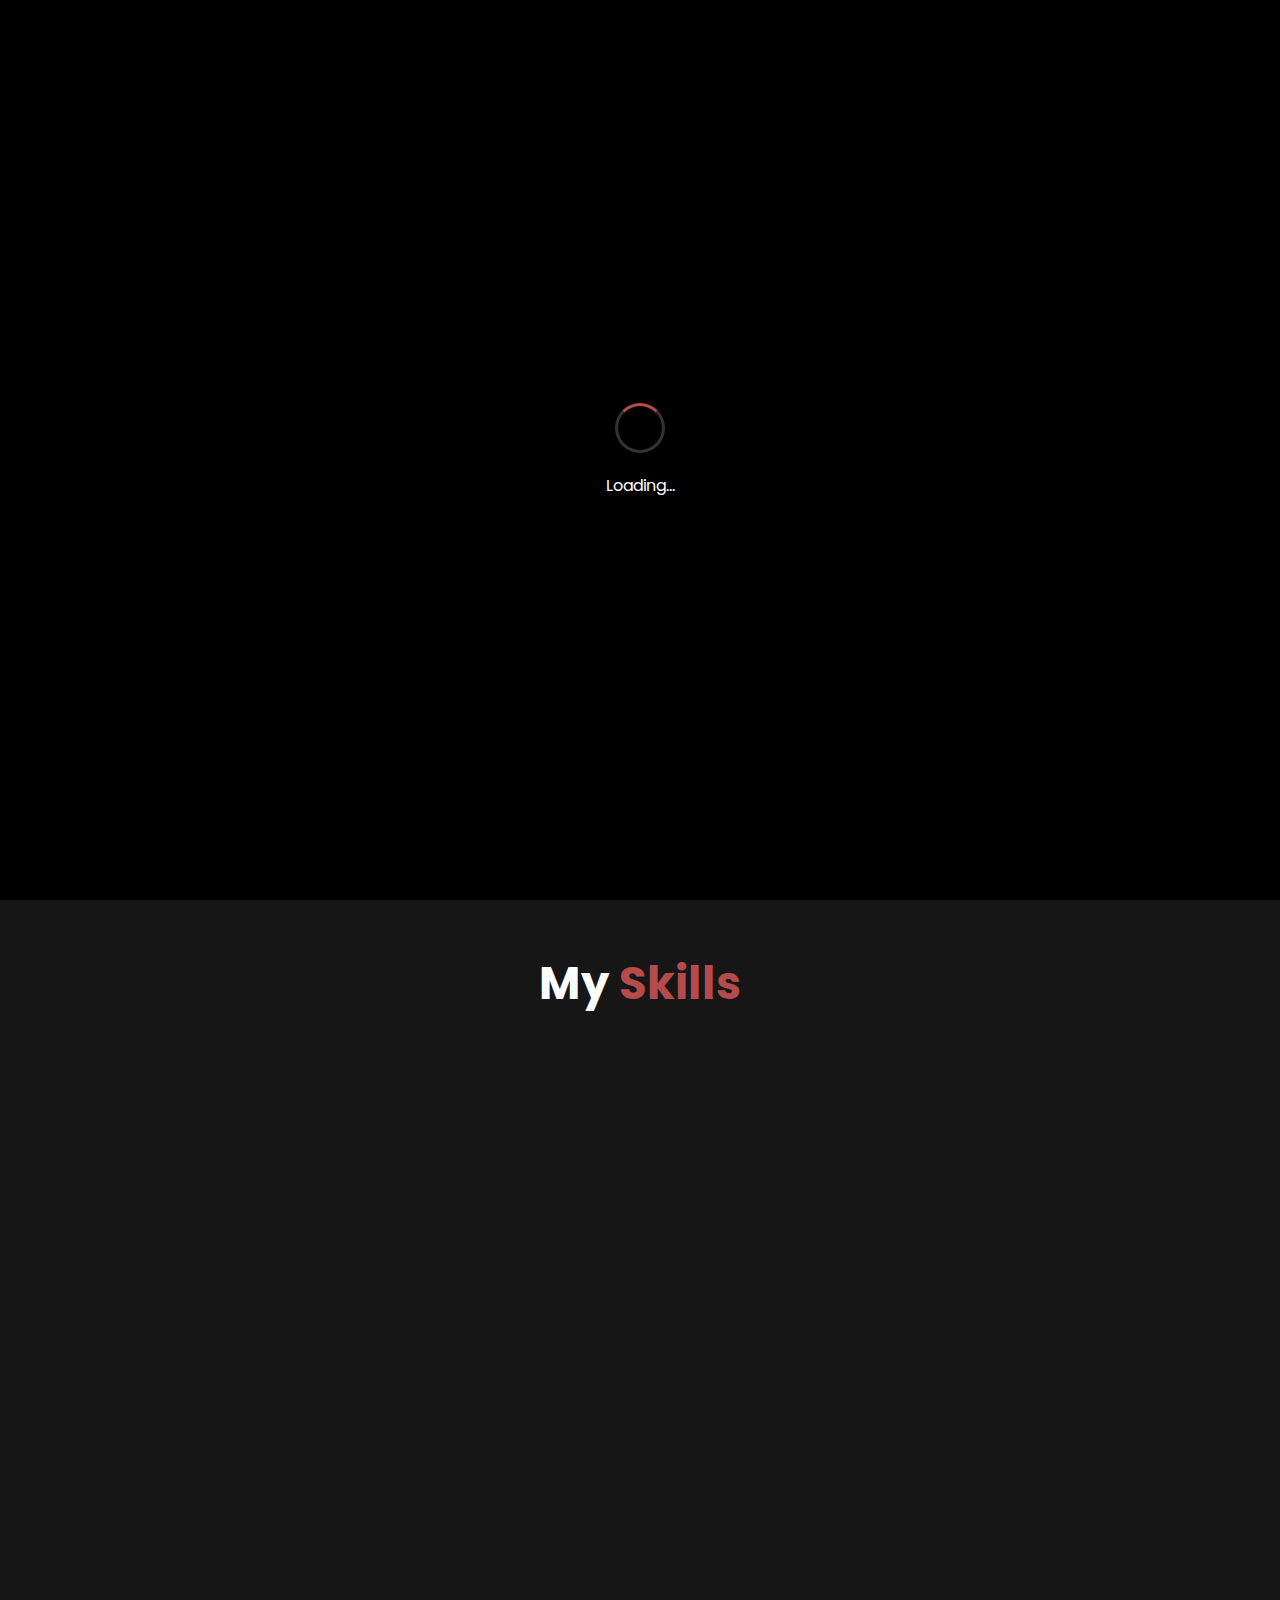
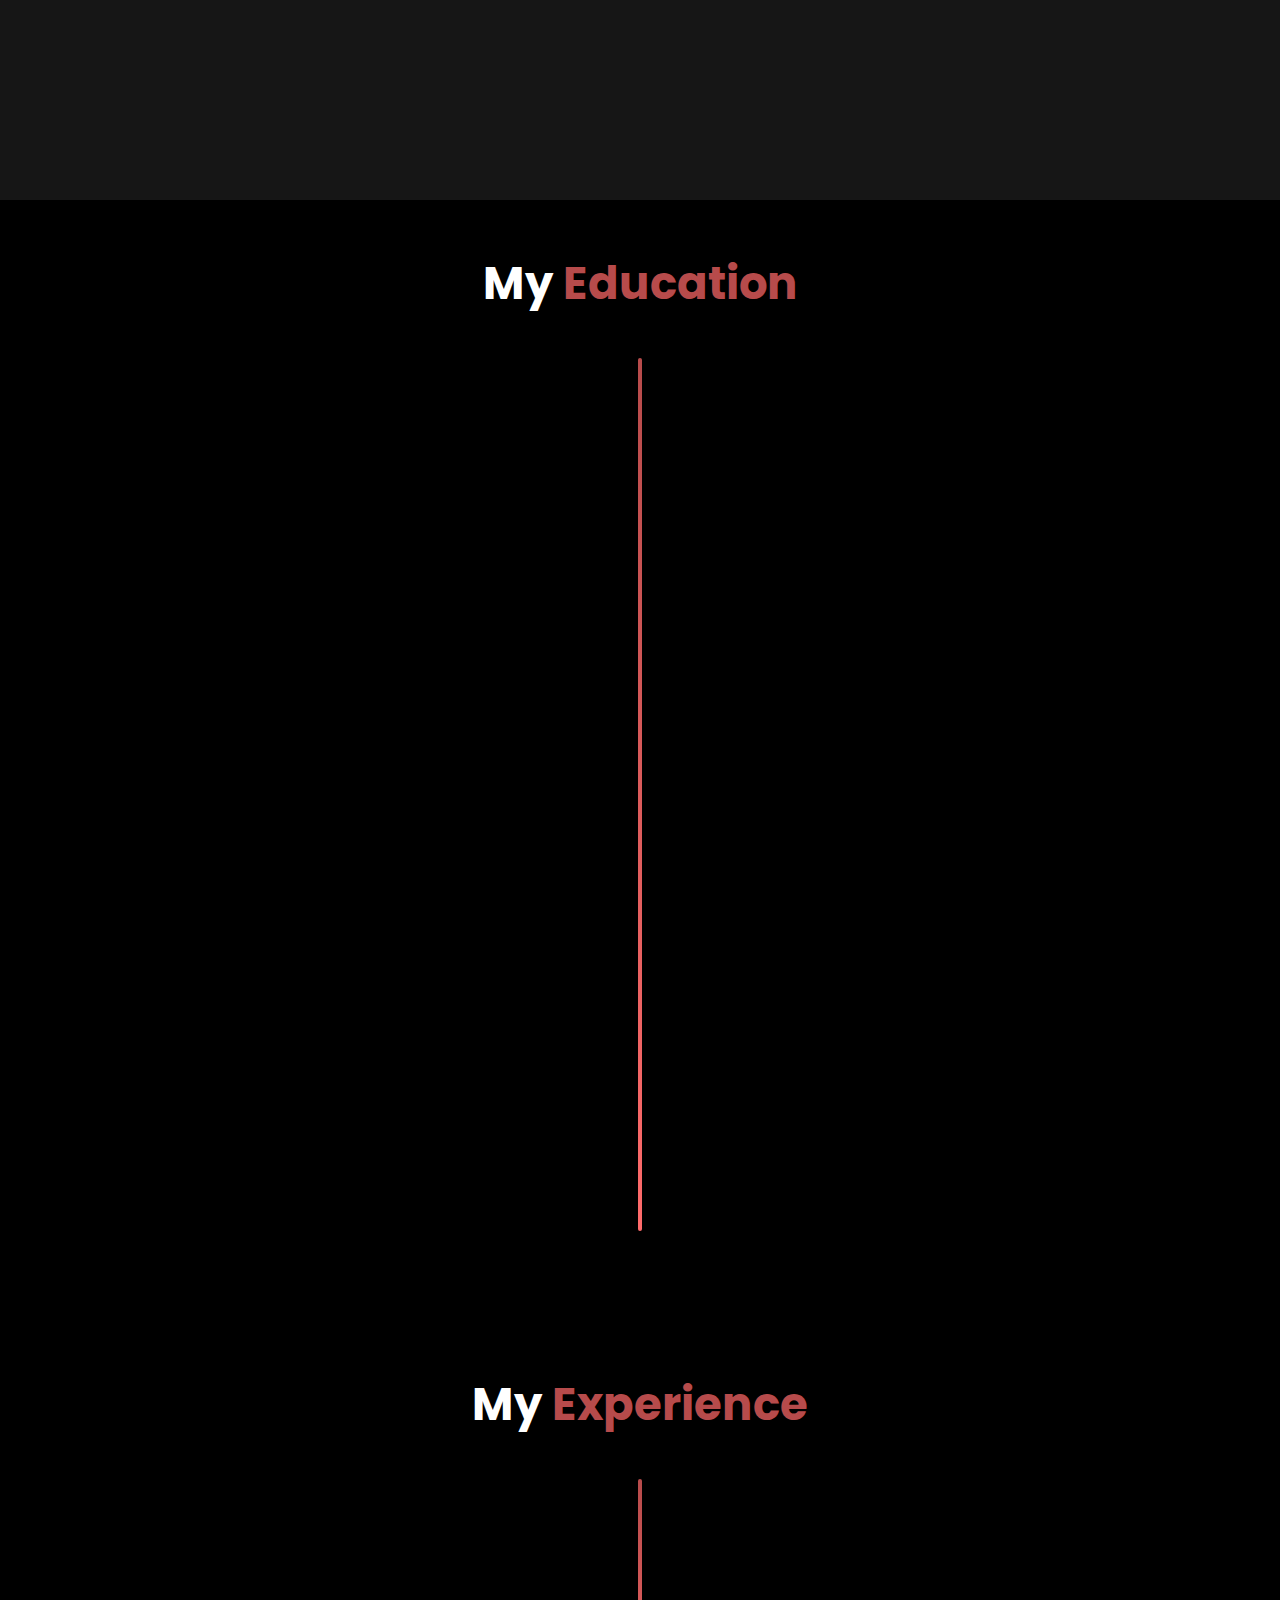
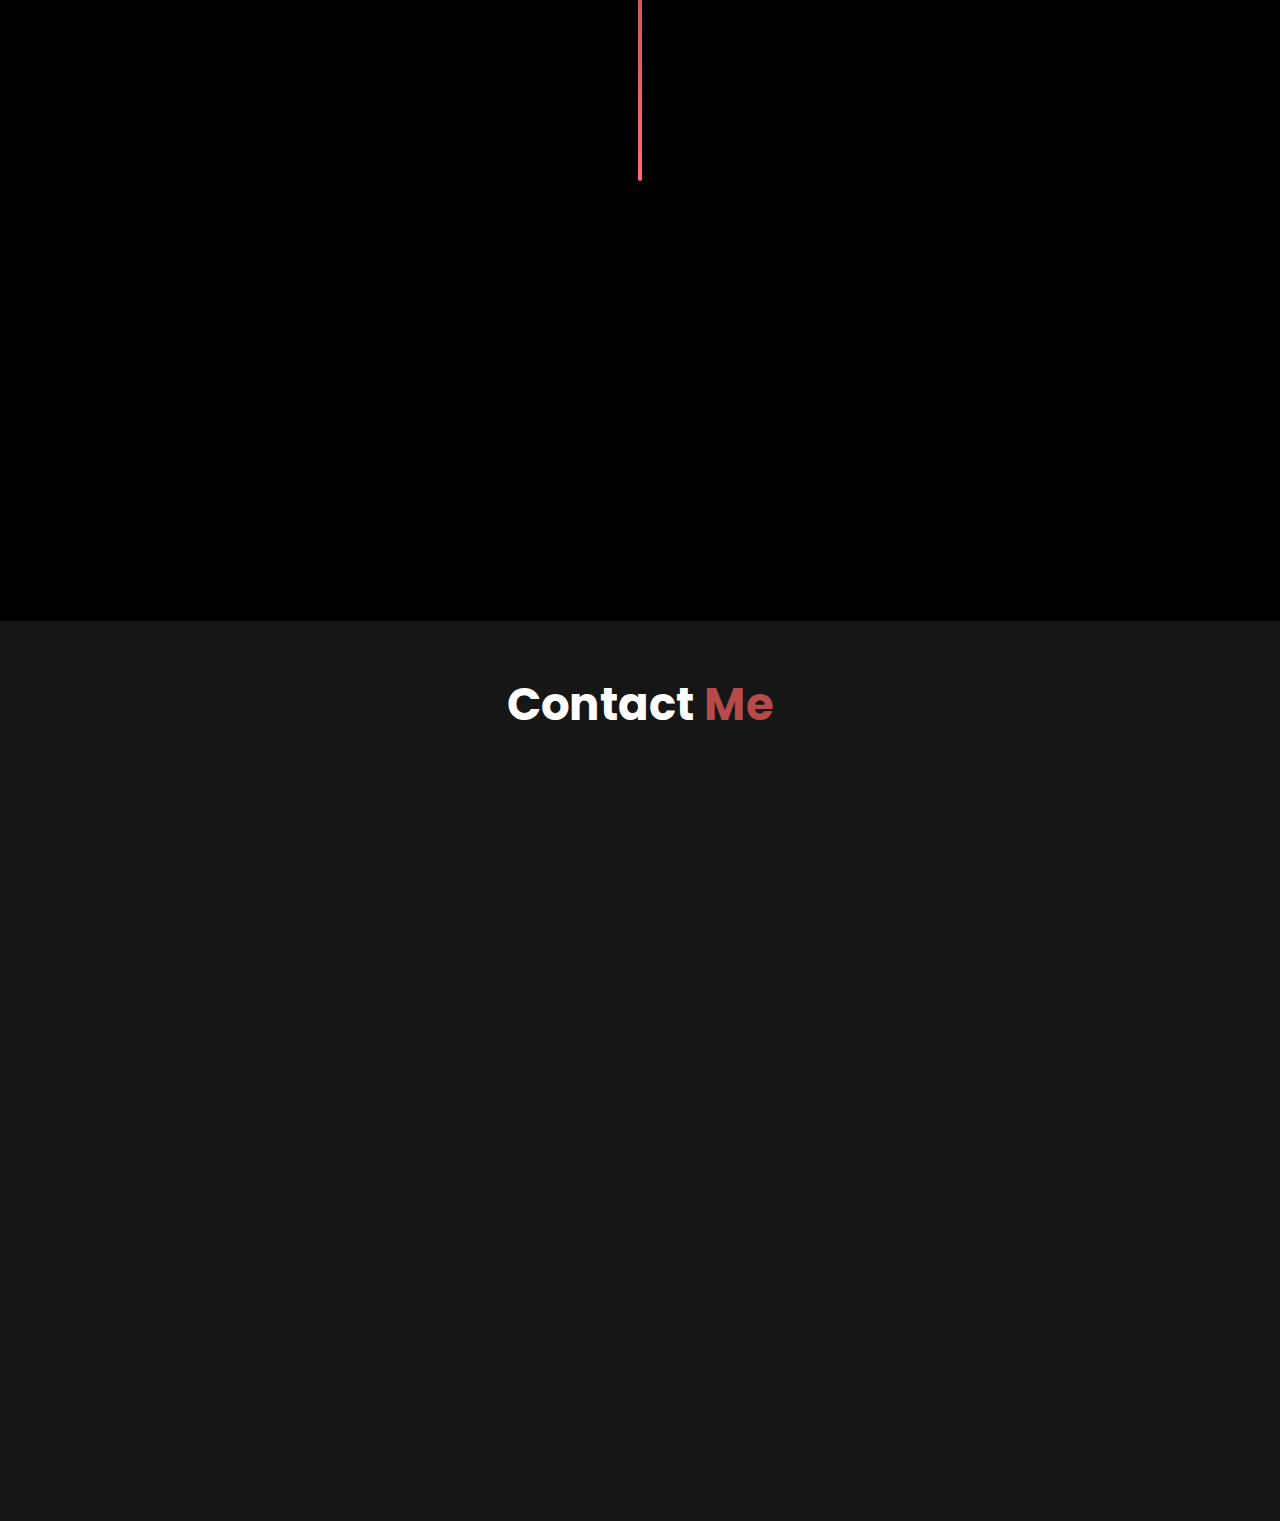
<file: index.html>
<!DOCTYPE html>
<html lang="en">
<head>
    <meta charset="UTF-8">
    <meta name="viewport" content="width=device-width, initial-scale=1.0">
    <link rel="stylesheet" href="https://cdnjs.cloudflare.com/ajax/libs/font-awesome/6.5.2/css/all.min.css">
     <link rel="icon" href="favicon.ico" type="image/x-icon">
    <link rel="stylesheet" href="styles.css">
    <title>4sh3n__ | Ashen Buddhika</title>
    <style>
         nav a{
            font-size: 1.8rem;
            color: white;
            margin-left: 4rem;
            font-weight: 500;
            transition: 0.3s ease;
            border-bottom: 3px solid transparent;
        }

        nav a:hover,
        nav a.active{
            color: #b74b4b;
            border-bottom: 3px solid #b74b4b;
        }

        @media(max-width:995px){
            nav{
                position: absolute;
                display: none;
                top: 0;
                right: 0;
                width: 40%;
                border-left: 3px solid #b74b4b;
                border-bottom: 3px solid #b74b4b;
                border-bottom-left-radius: 2rem;
                padding: 1rem solid;
                background-color: #161616;
                border-top: 0.1rem solid rgba(0,0,0,0.1);
            }

            nav.active{
                display: block;
            }

            nav a{
                display: block;
                font-size: 2rem;
                margin: 3rem 0;
            }

            nav a:hover,
            nav a.active{
                padding: 1rem;
                border-radius: 0.5rem;
                border-bottom: 0.5rem solid #b74b4b;
            }
        }
    </style>
</head>
<body>
    <header>
        
        <a href="#home" class="logo">4sh3n_</a>
        <nav>
            <a href="#home" class="active">Home</a>
            <a href="#skills">Skills</a>
            <a href="#education">Education</a>
            <a href="#experience">Experience</a>
            <a href="#contact">Contact</a>
        </nav>
    </header>

    <!-- Home Section -->
    <section class="home" id="home">
        <div class="home-img">
            <img src="main.jpg" alt="Profile Image">
        </div>
        <div class="home-content">
            <h1>Hi, It's <span>Ashen</span></h1>
            <h3 class="typing-text">I'm a <span id="typewriter"></span><span class="typewriter-cursor">|</span></h3>
            <p>I am passionate and driven undergraduate student specializing in Computer Security. Active CTF participant with proven problem-solving and teamwork skills. Eager to apply academic knowledge and hands-on experience in cybersecurity, software development, and web technologies to real-world challenges</p>
            <div class="social-icons">
                <a href="https://www.linkedin.com/in/buddhika-ashen/"><i class="fa-brands fa-linkedin"></i></a>
                <a href="https://github.com/BuddhikaAshen"><i class="fa-brands fa-github"></i></a>
                <a href="https://www.facebook.com/share/15VnmDmDcd/"><i class="fa-brands fa-facebook"></i></a>
                <a href="https://www.instagram.com/4sh3n__?utm_source=qr&igsh=MXNiM3FqOGMzYWx3MA=="><i class="fa-brands fa-instagram"></i></a>
            </div>
            <a href="Buddhika Ashen cv.pdf" class="btn">Download CV</a>
        </div>
    </section>

    <!-- Skills Section -->
    <section class="skills" id="skills">
        <div class="skills-container">
            <h2 class="heading">My <span>Skills</span></h2>
            <div class="skills-content">
                <div class="skill-item">
                    <div class="skill-info">
                        <h3>HTML/CSS</h3>
                        <span class="percentage">90%</span>
                    </div>
                    <div class="skill-bar">
                        <div class="skill-progress" data-width="90%"></div>
                    </div>
                </div>

                <div class="skill-item">
                    <div class="skill-info">
                        <h3>PHP</h3>
                        <span class="percentage">85%</span>
                    </div>
                    <div class="skill-bar">
                        <div class="skill-progress" data-width="85%"></div>
                    </div>
                </div>

                <div class="skill-item">
                    <div class="skill-info">
                        <h3>JavaScript</h3>
                        <span class="percentage">80%</span>
                    </div>
                    <div class="skill-bar">
                        <div class="skill-progress" data-width="80%"></div>
                    </div>
                </div>

                <div class="skill-item">
                    <div class="skill-info">
                        <h3>C#</h3>
                        <span class="percentage">75%</span>
                    </div>
                    <div class="skill-bar">
                        <div class="skill-progress" data-width="75%"></div>
                    </div>
                </div>

                <div class="skill-item">
                    <div class="skill-info">
                        <h3>Python</h3>
                        <span class="percentage">70%</span>
                    </div>
                    <div class="skill-bar">
                        <div class="skill-progress" data-width="70%"></div>
                    </div>
                </div>

                <div class="skill-item">
                    <div class="skill-info">
                        <h3>Database</h3>
                        <span class="percentage">65%</span>
                    </div>
                    <div class="skill-bar">
                        <div class="skill-progress" data-width="65%"></div>
                    </div>
                </div>
            </div>
        </div>
    </section>

    <!-- Education Section -->
    <section class="education" id="education">
        <div class="education-container">
            <h2 class="heading">My <span>Education</span></h2>
            <div class="timeline">
                <div class="timeline-item">
                    <div class="timeline-dot"></div>
                    <div class="timeline-content">
                        <div class="timeline-date">2023 - 2026</div>
                        <h3>Bachelor of Computer Security</h3>
                        <h4>NSBM Green University</h4>
                        <p>Studied a wide range of technologies, including C, Web Development, Linux, Java, and C#. Completed various projects while actively participating in extracurricular activities such
                             as chess and cricket. Led team-based projects, participated in Capture the Flag (CTF) challenges, and secured positions in the top three in several challenges and ranked in the top 10 
                             in most, showcasing strong leadership and problem-solving skills..</p>
                    </div>
                </div>

                <div class="timeline-item">
                    <div class="timeline-dot"></div>
                    <div class="timeline-content">
                        <div class="timeline-date">2019 - 2022</div>
                        <h3>Advance Level Education</h3>
                        <h4>Central College Kuliyapitiya</h4>
                        <p>Focused on combined Mathematics, Physics, and Chemistry. I developed a strong foundation in analytical thinking and problem-solving, preparing me for higher education in computer science. </p>
                    </div>
                </div>

                <div class="timeline-item">
                    <div class="timeline-dot"></div>
                    <div class="timeline-content">
                        <div class="timeline-date">2017 - 2018</div>
                        <h3>Ordinary Level Education</h3>
                        <h4>Central College Kuliyapitiya</h4>
                        <p>Achieved remarkable success with 9 A's in the Ordinary Level exams, demonstrating excellence in a range of subjects. </p>
                    </div>
                </div>

               
            </div>
        </div>
    </section>

    <!-- Experience Section -->
    <section class="experience" id="experience">
        <div class="experience-container">
            <h2 class="heading">My <span>Experience</span></h2>
            <div class="timeline">
                
                <div class="timeline-item">
                    <div class="timeline-dot"></div>
                    <div class="timeline-content">
                        <div class="timeline-date">Since 2024</div>
                        <h3>Freelance Developer</h3>
                        <h4>Self Employed</h4>
                        <p>Worked on various freelance projects including e-commerce websites, portfolio sites, and web applications for small businesses. Additionally, completed assignments based on C# desktop application development, Java servlet app development, and PHP site development, further expanding my technical skills and versatility.</p>
                    </div>
                </div>
            </div>
        </div>
    </section>

    <!-- Contact Section -->
    <section class="contact" id="contact">
        <div class="contact-container">
            <h2 class="heading">Contact <span>Me</span></h2>
            <div class="contact-content">
                <div class="contact-info">
                    <div class="contact-item">
                        <i class="fas fa-envelope"></i>
                        <div>
                            <h3>Email</h3>
                            <p>ekabashen1@gmail.com</p>
                        </div>
                    </div>
                    <div class="contact-item">
                        <i class="fas fa-phone"></i>
                        <div>
                            <h3>Phone</h3>
                            <p>+94 78 755 6494</p>
                        </div>
                    </div>
                    <div class="contact-item">
                        <i class="fas fa-map-marker-alt"></i>
                        <div>
                            <h3>Location</h3>
                            <p>Kuliyapitiya, Sri Lanka</p>
                        </div>
                    </div>
                </div>
                <div class="contact-form">
                    <form>
                        <input type="text" placeholder="Your Name" required>
                        <input type="email" placeholder="Your Email" required>
                        <textarea placeholder="Your Message" rows="6" required></textarea>
                        <button type="submit" class="btn">Send Message</button>
                    </form>
                </div>
            </div>
        </div>
    </section>
    <script>
        // Disable right-click
        document.addEventListener("contextmenu", function(e) {
            e.preventDefault();
        });

        // Disable Ctrl+U
        document.addEventListener("keydown", function(e) {
            if (e.ctrlKey && e.key === 'u') {
                e.preventDefault();
            }
        });
    </script>

    <script src="script.js"></script>
</body>
</html>
</file>
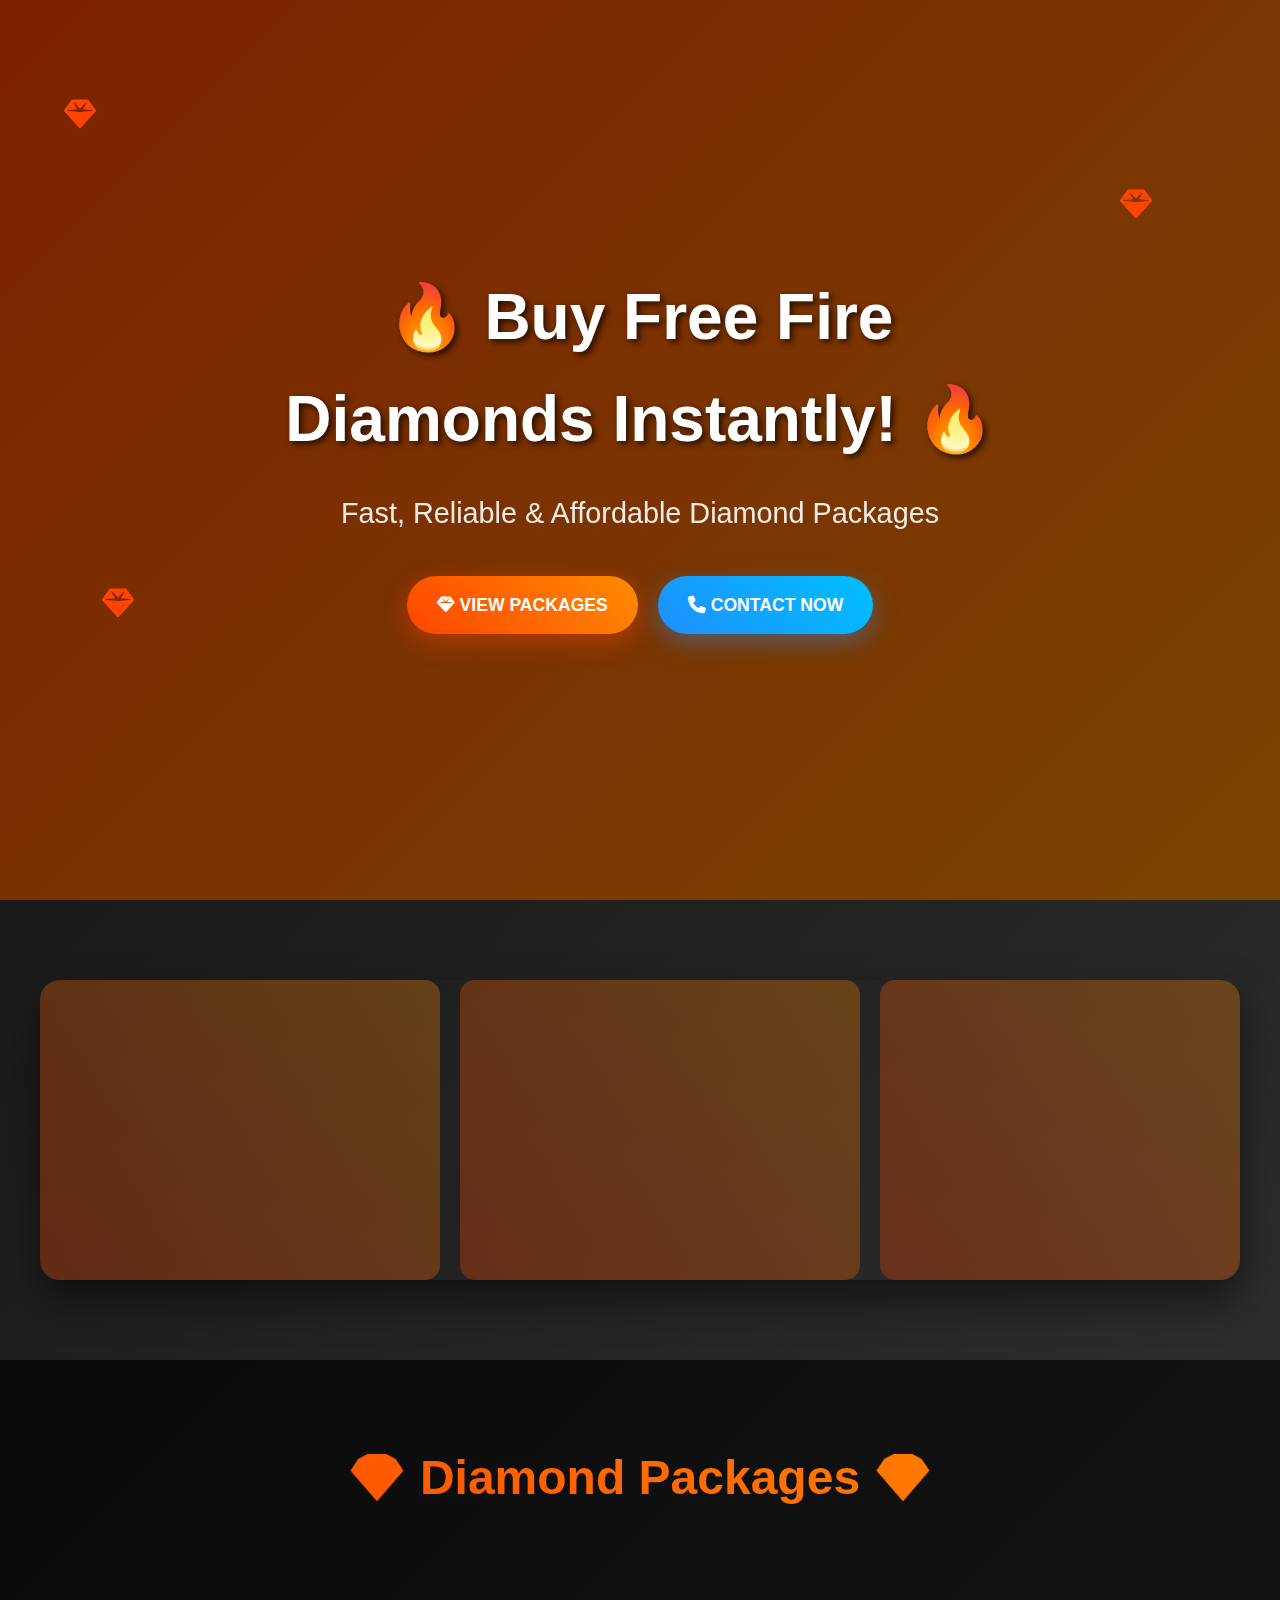
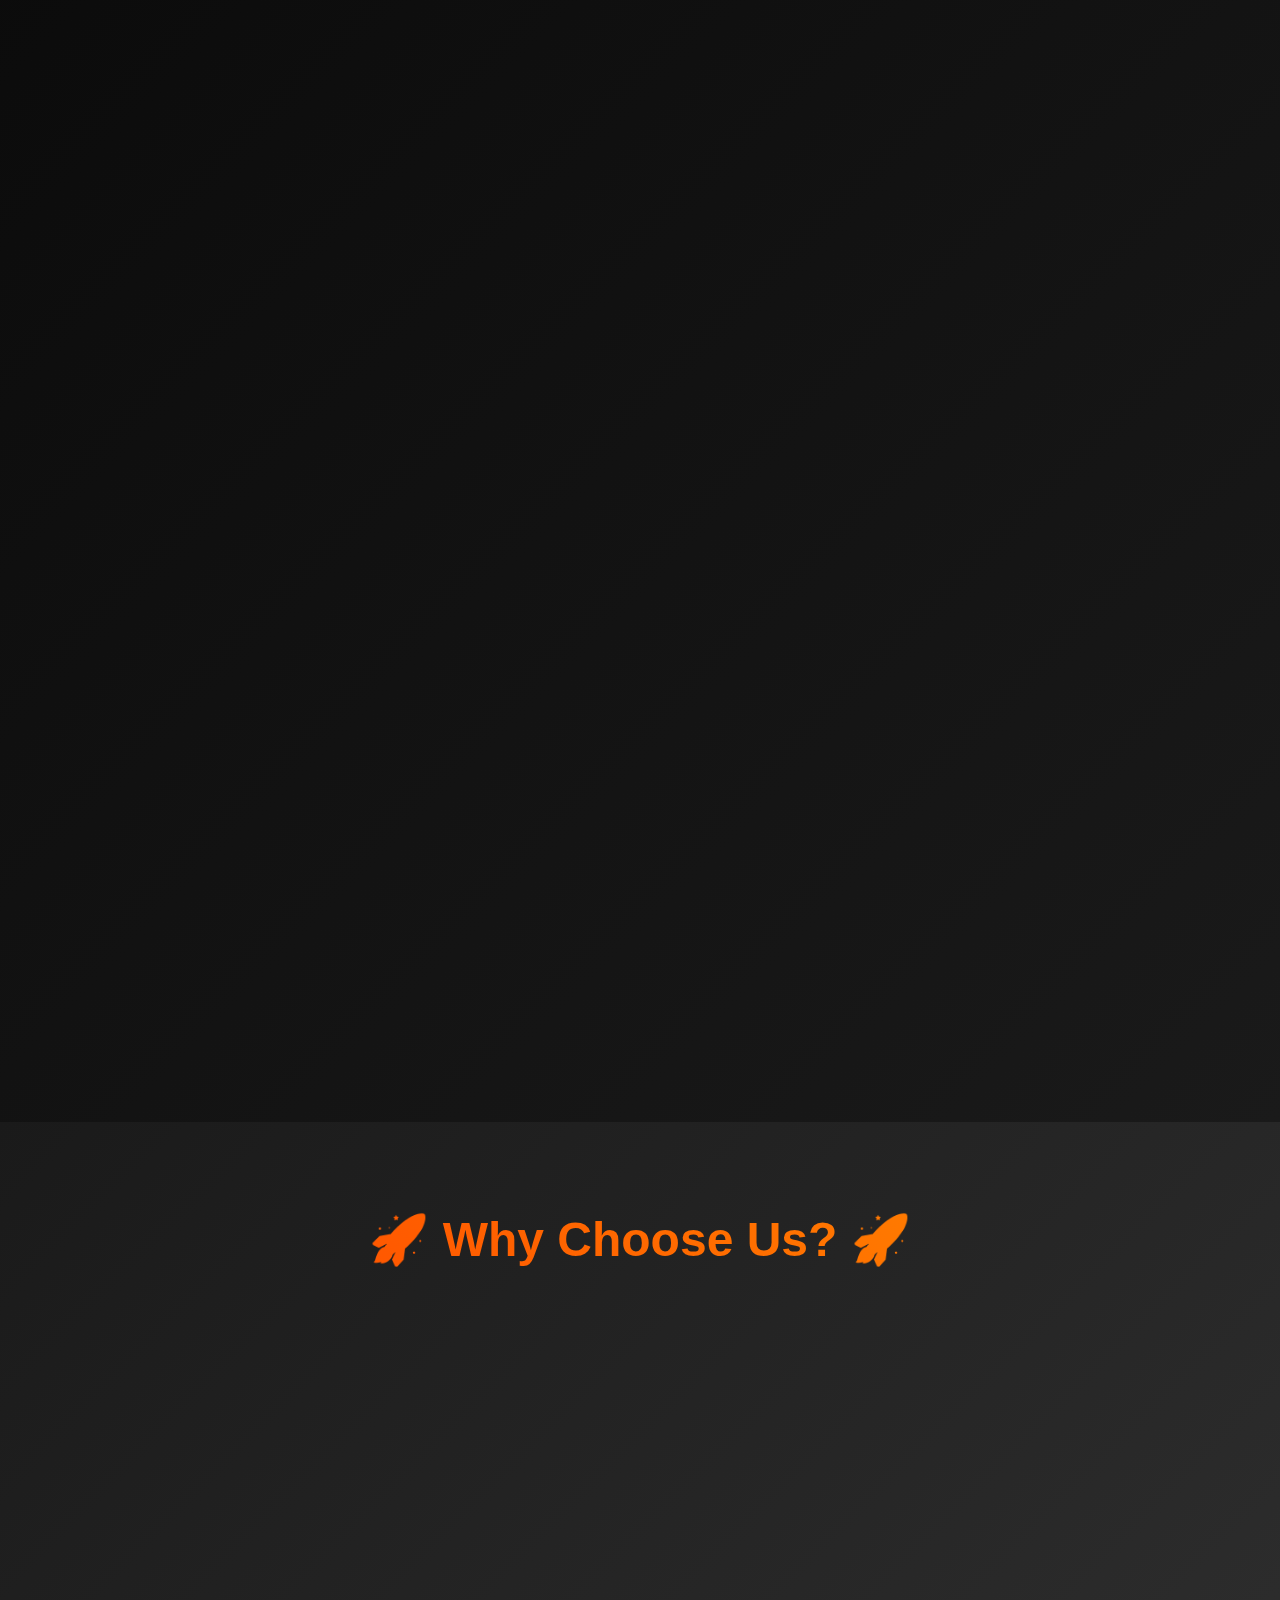
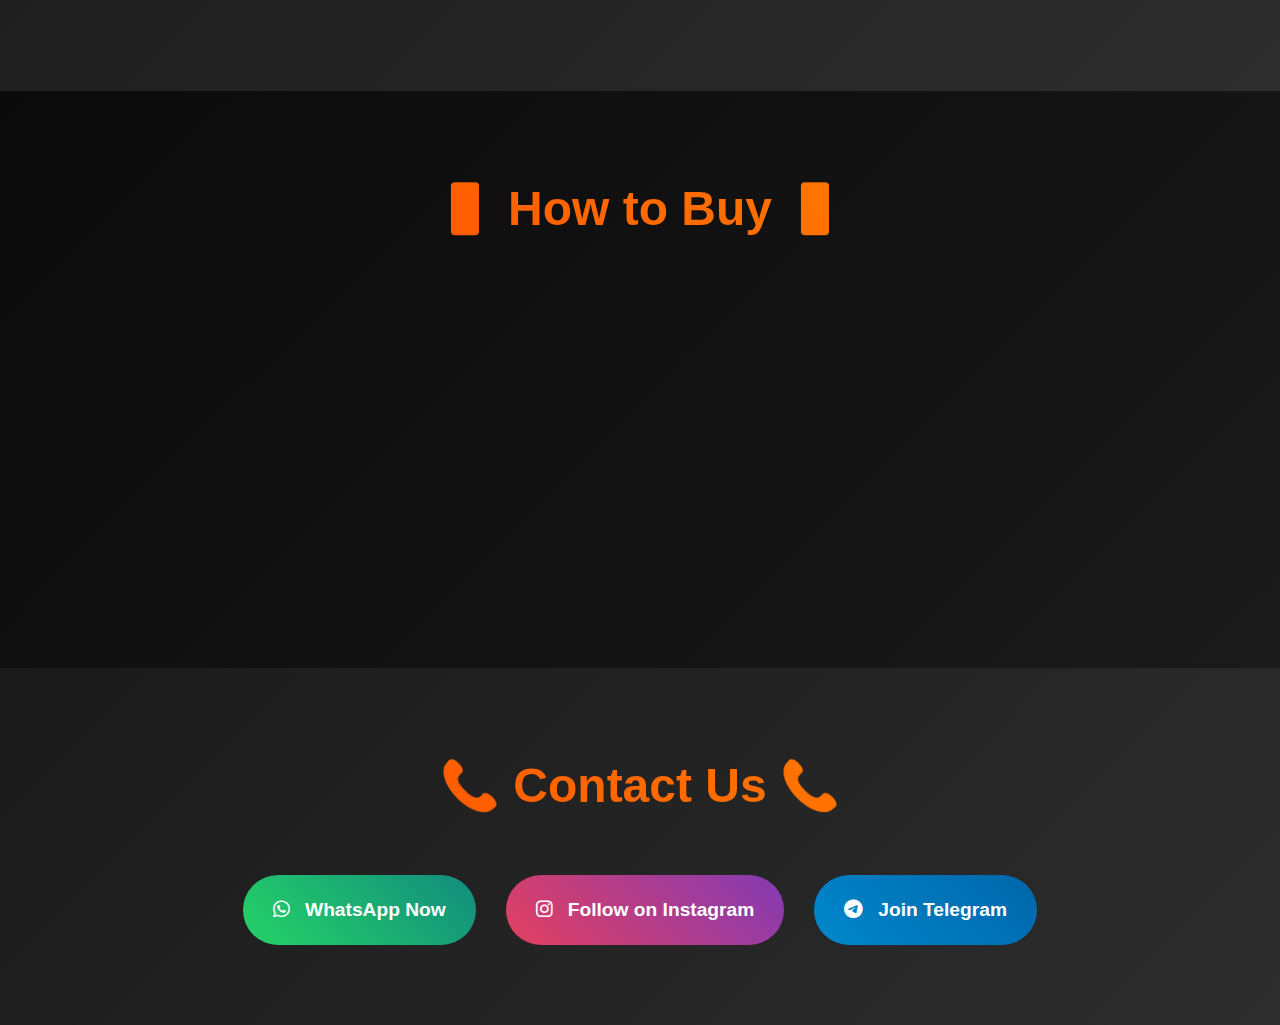
<file: test.html>
<!DOCTYPE html>
<html lang="en">
<head>
    <meta charset="UTF-8">
    <meta name="viewport" content="width=device-width, initial-scale=1.0">
    <title>Free Fire Diamond Store - Buy Diamonds Instantly</title>
    <link href="https://cdnjs.cloudflare.com/ajax/libs/font-awesome/6.4.0/css/all.min.css" rel="stylesheet">
    <style>
        * {
            margin: 0;
            padding: 0;
            box-sizing: border-box;
        }

        body {
            font-family: 'Arial Black', Arial, sans-serif;
            line-height: 1.6;
            color: #fff;
            background: #0a0a0a;
            overflow-x: hidden;
        }

        /* Hero Section */
        .hero {
            height: 100vh;
            background: linear-gradient(135deg, rgba(255,69,0,0.8), rgba(255,140,0,0.8)), 
                        url('https://images.unsplash.com/photo-1542751371-adc38448a05e?ixlib=rb-4.0.3&auto=format&fit=crop&w=2000&q=80');
            background-size: cover;
            background-position: center;
            display: flex;
            align-items: center;
            justify-content: center;
            text-align: center;
            position: relative;
        }

        .hero::before {
            content: '';
            position: absolute;
            top: 0;
            left: 0;
            right: 0;
            bottom: 0;
            background: rgba(0,0,0,0.4);
        }

        .hero-content {
            z-index: 2;
            max-width: 800px;
            padding: 0 20px;
        }

        .hero h1 {
            font-size: clamp(2.5rem, 5vw, 4rem);
            margin-bottom: 20px;
            text-shadow: 3px 3px 6px rgba(0,0,0,0.7);
            animation: fadeInUp 1s ease-out;
        }

        .hero p {
            font-size: clamp(1.2rem, 2.5vw, 1.8rem);
            margin-bottom: 40px;
            opacity: 0.9;
            animation: fadeInUp 1s ease-out 0.3s both;
        }

        .cta-buttons {
            display: flex;
            gap: 20px;
            justify-content: center;
            flex-wrap: wrap;
            animation: fadeInUp 1s ease-out 0.6s both;
        }

        .btn {
            padding: 15px 30px;
            border: none;
            border-radius: 50px;
            font-size: 1.1rem;
            font-weight: bold;
            text-decoration: none;
            display: inline-block;
            transition: all 0.3s ease;
            cursor: pointer;
            text-transform: uppercase;
            position: relative;
            overflow: hidden;
        }

        .btn-primary {
            background: linear-gradient(45deg, #ff4500, #ff8c00);
            color: white;
            box-shadow: 0 8px 25px rgba(255, 69, 0, 0.4);
        }

        .btn-secondary {
            background: linear-gradient(45deg, #1e90ff, #00bfff);
            color: white;
            box-shadow: 0 8px 25px rgba(30, 144, 255, 0.4);
        }

        .btn:hover {
            transform: translateY(-3px);
            box-shadow: 0 12px 35px rgba(255, 69, 0, 0.6);
        }

        .btn-secondary:hover {
            box-shadow: 0 12px 35px rgba(30, 144, 255, 0.6);
        }

        /* Carousel Section */
        .carousel-section {
            padding: 80px 0;
            background: linear-gradient(135deg, #1a1a1a, #2d2d2d);
        }

        .carousel-container {
            max-width: 1200px;
            margin: 0 auto;
            position: relative;
            overflow: hidden;
            border-radius: 20px;
            box-shadow: 0 20px 40px rgba(0,0,0,0.5);
        }

        .carousel-track {
            display: flex;
            animation: scroll 15s linear infinite;
        }

        .carousel-track:hover {
            animation-play-state: paused;
        }

        .carousel-item {
            min-width: 400px;
            height: 300px;
            background-size: cover;
            background-position: center;
            margin-right: 20px;
            border-radius: 15px;
            position: relative;
        }

        .carousel-item::before {
            content: '';
            position: absolute;
            top: 0;
            left: 0;
            right: 0;
            bottom: 0;
            background: linear-gradient(45deg, rgba(255,69,0,0.3), rgba(255,140,0,0.3));
            border-radius: 15px;
        }

        /* Diamond Packages Section */
        .packages-section {
            padding: 80px 0;
            background: linear-gradient(135deg, #0a0a0a, #1a1a1a);
        }

        .container {
            max-width: 1200px;
            margin: 0 auto;
            padding: 0 20px;
        }

        .section-title {
            text-align: center;
            font-size: clamp(2rem, 4vw, 3rem);
            margin-bottom: 50px;
            background: linear-gradient(45deg, #ff4500, #ff8c00);
            -webkit-background-clip: text;
            -webkit-text-fill-color: transparent;
            background-clip: text;
        }

        .packages-grid {
            display: grid;
            grid-template-columns: repeat(auto-fit, minmax(280px, 1fr));
            gap: 30px;
            margin-top: 50px;
        }

        .package-card {
            background: linear-gradient(145deg, #2d2d2d, #3d3d3d);
            border-radius: 20px;
            padding: 30px;
            text-align: center;
            transition: all 0.3s ease;
            border: 2px solid transparent;
            position: relative;
            overflow: hidden;
        }

        .package-card::before {
            content: '';
            position: absolute;
            top: 0;
            left: 0;
            right: 0;
            bottom: 0;
            background: linear-gradient(45deg, #ff4500, #ff8c00);
            opacity: 0;
            transition: opacity 0.3s ease;
            z-index: -1;
        }

        .package-card:hover {
            transform: translateY(-10px);
            box-shadow: 0 20px 40px rgba(255, 69, 0, 0.3);
        }

        .package-card:hover::before {
            opacity: 0.1;
        }

        .package-icon {
            font-size: 3rem;
            color: #ff4500;
            margin-bottom: 20px;
            animation: bounce 2s infinite;
        }

        .package-name {
            font-size: 1.5rem;
            margin-bottom: 10px;
            color: #ff8c00;
        }

        .package-diamonds {
            font-size: 2rem;
            font-weight: bold;
            margin-bottom: 15px;
            color: #fff;
        }

        .package-price {
            font-size: 1.8rem;
            color: #ff4500;
            font-weight: bold;
        }

        /* Why Choose Us Section */
        .features-section {
            padding: 80px 0;
            background: linear-gradient(135deg, #1a1a1a, #2d2d2d);
        }

        .features-grid {
            display: grid;
            grid-template-columns: repeat(auto-fit, minmax(250px, 1fr));
            gap: 40px;
            margin-top: 50px;
        }

        .feature-card {
            text-align: center;
            padding: 30px;
            background: rgba(255, 255, 255, 0.05);
            border-radius: 15px;
            backdrop-filter: blur(10px);
            transition: all 0.3s ease;
        }

        .feature-card:hover {
            transform: translateY(-5px);
            background: rgba(255, 69, 0, 0.1);
        }

        .feature-icon {
            font-size: 3rem;
            color: #ff4500;
            margin-bottom: 20px;
        }

        .feature-title {
            font-size: 1.3rem;
            margin-bottom: 15px;
            color: #ff8c00;
        }

        .feature-description {
            color: #ccc;
            line-height: 1.6;
        }

        /* How to Buy Section */
        .howto-section {
            padding: 80px 0;
            background: linear-gradient(135deg, #0a0a0a, #1a1a1a);
        }

        .steps-container {
            display: grid;
            grid-template-columns: repeat(auto-fit, minmax(300px, 1fr));
            gap: 40px;
            margin-top: 50px;
        }

        .step-card {
            background: linear-gradient(145deg, #2d2d2d, #3d3d3d);
            border-radius: 20px;
            padding: 40px;
            text-align: center;
            position: relative;
            transition: all 0.3s ease;
        }

        .step-card:hover {
            transform: scale(1.05);
        }

        .step-number {
            width: 60px;
            height: 60px;
            background: linear-gradient(45deg, #ff4500, #ff8c00);
            border-radius: 50%;
            display: flex;
            align-items: center;
            justify-content: center;
            font-size: 2rem;
            font-weight: bold;
            margin: 0 auto 20px;
        }

        .step-title {
            font-size: 1.5rem;
            margin-bottom: 15px;
            color: #ff8c00;
        }

        .step-description {
            color: #ccc;
            line-height: 1.6;
        }

        /* Contact Section */
        .contact-section {
            padding: 80px 0;
            background: linear-gradient(135deg, #1a1a1a, #2d2d2d);
        }

        .contact-buttons {
            display: flex;
            justify-content: center;
            gap: 30px;
            flex-wrap: wrap;
            margin-top: 50px;
        }

        .contact-btn {
            display: flex;
            align-items: center;
            gap: 15px;
            padding: 20px 30px;
            border-radius: 50px;
            text-decoration: none;
            font-size: 1.2rem;
            font-weight: bold;
            transition: all 0.3s ease;
        }

        .whatsapp-btn {
            background: linear-gradient(45deg, #25d366, #128c7e);
            color: white;
        }

        .instagram-btn {
            background: linear-gradient(45deg, #e4405f, #833ab4);
            color: white;
        }

        .telegram-btn {
            background: linear-gradient(45deg, #0088cc, #0066aa);
            color: white;
        }

        .contact-btn:hover {
            transform: translateY(-3px);
            box-shadow: 0 10px 30px rgba(0,0,0,0.3);
        }

        /* Animations */
        @keyframes fadeInUp {
            from {
                opacity: 0;
                transform: translateY(30px);
            }
            to {
                opacity: 1;
                transform: translateY(0);
            }
        }

        @keyframes bounce {
            0%, 20%, 50%, 80%, 100% {
                transform: translateY(0);
            }
            40% {
                transform: translateY(-10px);
            }
            60% {
                transform: translateY(-5px);
            }
        }

        @keyframes scroll {
            0% {
                transform: translateX(0);
            }
            100% {
                transform: translateX(-100%);
            }
        }

        /* Responsive Design */
        @media (max-width: 768px) {
            .cta-buttons {
                flex-direction: column;
                align-items: center;
            }

            .btn {
                width: 100%;
                max-width: 300px;
            }

            .carousel-item {
                min-width: 300px;
                height: 200px;
            }

            .contact-buttons {
                flex-direction: column;
                align-items: center;
            }

            .contact-btn {
                width: 100%;
                max-width: 300px;
                justify-content: center;
            }
        }

        /* Floating Elements */
        .floating-diamond {
            position: fixed;
            font-size: 2rem;
            color: #ff4500;
            z-index: 1000;
            animation: float 3s ease-in-out infinite;
            pointer-events: none;
        }

        @keyframes float {
            0%, 100% {
                transform: translateY(0) rotate(0deg);
            }
            50% {
                transform: translateY(-20px) rotate(180deg);
            }
        }
    </style>
</head>
<body>
    <!-- Floating Diamonds -->
    <div class="floating-diamond" style="top: 10%; left: 5%;"><i class="fas fa-gem"></i></div>
    <div class="floating-diamond" style="top: 20%; right: 10%; animation-delay: 1s;"><i class="fas fa-gem"></i></div>
    <div class="floating-diamond" style="bottom: 30%; left: 8%; animation-delay: 2s;"><i class="fas fa-gem"></i></div>

    <!-- Hero Section -->
    <section class="hero" id="hero">
        <div class="hero-content">
            <h1>🔥 Buy Free Fire Diamonds Instantly! 🔥</h1>
            <p>Fast, Reliable & Affordable Diamond Packages</p>
            <div class="cta-buttons">
                <a href="#packages" class="btn btn-primary">
                    <i class="fas fa-gem"></i> View Packages
                </a>
                <a href="#contact" class="btn btn-secondary">
                    <i class="fas fa-phone"></i> Contact Now
                </a>
            </div>
        </div>
    </section>

    <!-- Carousel Section -->
    <section class="carousel-section">
        <div class="carousel-container">
            <div class="carousel-track">
                <div class="carousel-item" style="background-image: url('https://images.unsplash.com/photo-1560250097-0b93528c311a?ixlib=rb-4.0.3&auto=format&fit=crop&w=800&q=80');"></div>
                <div class="carousel-item" style="background-image: url('https://images.unsplash.com/photo-1511512578047-dfb367046420?ixlib=rb-4.0.3&auto=format&fit=crop&w=800&q=80');"></div>
                <div class="carousel-item" style="background-image: url('https://images.unsplash.com/photo-1542751371-adc38448a05e?ixlib=rb-4.0.3&auto=format&fit=crop&w=800&q=80');"></div>
                <div class="carousel-item" style="background-image: url('https://images.unsplash.com/photo-1493711662062-fa541adb3fc8?ixlib=rb-4.0.3&auto=format&fit=crop&w=800&q=80');"></div>
                <div class="carousel-item" style="background-image: url('https://images.unsplash.com/photo-1560250097-0b93528c311a?ixlib=rb-4.0.3&auto=format&fit=crop&w=800&q=80');"></div>
            </div>
        </div>
    </section>

    <!-- Diamond Packages Section -->
    <section class="packages-section" id="packages">
        <div class="container">
            <h2 class="section-title">💎 Diamond Packages 💎</h2>
            <div class="packages-grid">
                <div class="package-card">
                    <div class="package-icon"><i class="fas fa-gem"></i></div>
                    <div class="package-name">Basic Pack</div>
                    <div class="package-diamonds">100 💎</div>
                    <div class="package-price">$1.99</div>
                </div>
                <div class="package-card">
                    <div class="package-icon"><i class="fas fa-gem"></i></div>
                    <div class="package-name">Popular Pack</div>
                    <div class="package-diamonds">310 💎</div>
                    <div class="package-price">$4.99</div>
                </div>
                <div class="package-card">
                    <div class="package-icon"><i class="fas fa-gem"></i></div>
                    <div class="package-name">Value Pack</div>
                    <div class="package-diamonds">520 💎</div>
                    <div class="package-price">$7.99</div>
                </div>
                <div class="package-card">
                    <div class="package-icon"><i class="fas fa-gem"></i></div>
                    <div class="package-name">Mega Pack</div>
                    <div class="package-diamonds">1060 💎</div>
                    <div class="package-price">$14.99</div>
                </div>
                <div class="package-card">
                    <div class="package-icon"><i class="fas fa-crown"></i></div>
                    <div class="package-name">Weekly Membership</div>
                    <div class="package-diamonds">7 Days VIP</div>
                    <div class="package-price">$9.99</div>
                </div>
                <div class="package-card">
                    <div class="package-icon"><i class="fas fa-crown"></i></div>
                    <div class="package-name">Monthly Membership</div>
                    <div class="package-diamonds">30 Days VIP</div>
                    <div class="package-price">$29.99</div>
                </div>
                <div class="package-card">
                    <div class="package-icon"><i class="fas fa-star"></i></div>
                    <div class="package-name">VIP Package</div>
                    <div class="package-diamonds">2000 💎 + Bonus</div>
                    <div class="package-price">$24.99</div>
                </div>
                <div class="package-card">
                    <div class="package-icon"><i class="fas fa-fire"></i></div>
                    <div class="package-name">Super VIP</div>
                    <div class="package-diamonds">5000 💎 + Elite Pass</div>
                    <div class="package-price">$49.99</div>
                </div>
            </div>
        </div>
    </section>

    <!-- Why Choose Us Section -->
    <section class="features-section">
        <div class="container">
            <h2 class="section-title">🚀 Why Choose Us? 🚀</h2>
            <div class="features-grid">
                <div class="feature-card">
                    <div class="feature-icon"><i class="fas fa-bolt"></i></div>
                    <div class="feature-title">Instant Delivery</div>
                    <div class="feature-description">Get your diamonds delivered within minutes of payment confirmation.</div>
                </div>
                <div class="feature-card">
                    <div class="feature-icon"><i class="fas fa-shield-alt"></i></div>
                    <div class="feature-title">Trusted Seller</div>
                    <div class="feature-description">Over 10,000+ satisfied customers with 5-star reviews and ratings.</div>
                </div>
                <div class="feature-card">
                    <div class="feature-icon"><i class="fas fa-user-shield"></i></div>
                    <div class="feature-title">No Login Required</div>
                    <div class="feature-description">Safe and secure process without sharing your account details.</div>
                </div>
                <div class="feature-card">
                    <div class="feature-icon"><i class="fas fa-wallet"></i></div>
                    <div class="feature-title">Affordable Prices</div>
                    <div class="feature-description">Best prices in the market with regular discounts and offers.</div>
                </div>
            </div>
        </div>
    </section>

    <!-- How to Buy Section -->
    <section class="howto-section">
        <div class="container">
            <h2 class="section-title">📱 How to Buy 📱</h2>
            <div class="steps-container">
                <div class="step-card">
                    <div class="step-number">1</div>
                    <div class="step-title">Select Package</div>
                    <div class="step-description">Choose your desired diamond package from our affordable options above.</div>
                </div>
                <div class="step-card">
                    <div class="step-number">2</div>
                    <div class="step-title">Contact via WhatsApp</div>
                    <div class="step-description">Click the WhatsApp button below and send us your Player ID and package choice.</div>
                </div>
                <div class="step-card">
                    <div class="step-number">3</div>
                    <div class="step-title">Pay & Get Diamonds</div>
                    <div class="step-description">Complete payment through our secure methods and receive diamonds instantly!</div>
                </div>
            </div>
        </div>
    </section>

    <!-- Contact Section -->
    <section class="contact-section" id="contact">
        <div class="container">
            <h2 class="section-title">📞 Contact Us 📞</h2>
            <div class="contact-buttons">
                <a href="https://wa.me/1234567890?text=Hi%20I%20want%20to%20buy%20Free%20Fire%20diamonds" class="contact-btn whatsapp-btn">
                    <i class="fab fa-whatsapp"></i>
                    WhatsApp Now
                </a>
                <a href="https://instagram.com/firefirediamonds" class="contact-btn instagram-btn">
                    <i class="fab fa-instagram"></i>
                    Follow on Instagram
                </a>
                <a href="https://t.me/firefirediamonds" class="contact-btn telegram-btn">
                    <i class="fab fa-telegram"></i>
                    Join Telegram
                </a>
            </div>
        </div>
    </section>

    <script>
        // Smooth scrolling for anchor links
        document.querySelectorAll('a[href^="#"]').forEach(anchor => {
            anchor.addEventListener('click', function (e) {
                e.preventDefault();
                const target = document.querySelector(this.getAttribute('href'));
                if (target) {
                    target.scrollIntoView({
                        behavior: 'smooth',
                        block: 'start'
                    });
                }
            });
        });

        // Add scroll reveal animation
        const observerOptions = {
            threshold: 0.1,
            rootMargin: '0px 0px -50px 0px'
        };

        const observer = new IntersectionObserver((entries) => {
            entries.forEach(entry => {
                if (entry.isIntersecting) {
                    entry.target.style.opacity = '1';
                    entry.target.style.transform = 'translateY(0)';
                }
            });
        }, observerOptions);

        // Apply scroll reveal to package cards and feature cards
        document.querySelectorAll('.package-card, .feature-card, .step-card').forEach(card => {
            card.style.opacity = '0';
            card.style.transform = 'translateY(30px)';
            card.style.transition = 'opacity 0.6s ease, transform 0.6s ease';
            observer.observe(card);
        });

        // Add click effect to buttons
        document.querySelectorAll('.btn, .contact-btn').forEach(button => {
            button.addEventListener('click', function(e) {
                const ripple = document.createElement('span');
                const rect = this.getBoundingClientRect();
                const size = Math.max(rect.width, rect.height);
                const x = e.clientX - rect.left - size / 2;
                const y = e.clientY - rect.top - size / 2;
                
                ripple.style.width = ripple.style.height = size + 'px';
                ripple.style.left = x + 'px';
                ripple.style.top = y + 'px';
                ripple.classList.add('ripple');
                
                this.appendChild(ripple);
                
                setTimeout(() => {
                    ripple.remove();
                }, 600);
            });
        });

        // Add floating animation to gems
        const gems = document.querySelectorAll('.floating-diamond');
        gems.forEach((gem, index) => {
            gem.style.animationDelay = `${index * 0.5}s`;
        });

        // Add dynamic background effect
        const hero = document.querySelector('.hero');
        let mouseX = 0;
        let mouseY = 0;

        document.addEventListener('mousemove', (e) => {
            mouseX = e.clientX / window.innerWidth;
            mouseY = e.clientY / window.innerHeight;
            
            hero.style.backgroundPosition = `${50 + mouseX * 5}% ${50 + mouseY * 5}%`;
        });
    </script>

    <style>
        .ripple {
            position: absolute;
            border-radius: 50%;
            background: rgba(255, 255, 255, 0.3);
            transform: scale(0);
            animation: ripple-animation 0.6s linear;
            pointer-events: none;
        }

        @keyframes ripple-animation {
            to {
                transform: scale(4);
                opacity: 0;
            }
        }
    </style>
</body>
</html>
</file>
<file: styles.css>
@import url('https://fonts.googleapis.com/css2?family=Poppins:wght@100;200;300;400;500;600&display=swap');

* {
    margin: 0;
    padding: 0;
    box-sizing: border-box;
    text-decoration: none;
    border: none;
    outline: none;
    scroll-behavior: smooth;
    font-family: 'Poppins', sans-serif;
}

html {
    font-size: 62.5%;
}

body {
    width: 100%;
    overflow-x: hidden;
    background-color: black;
    color: white;
}

/* Header Styles */
header {
    margin-top: 20px;
    position: fixed;
    top: 0;
    left: 0;
    width: 100%;
    padding: 1rem 9%;
    background-color: rgba(0, 0, 0, 0.9);
    backdrop-filter: blur(10px);
    filter: drop-shadow(10px);
    display: flex;
    justify-content: space-between;
    align-items: center;
    z-index: 100;
    transition: all 0.3s ease;
}

.logo {
    font-size: 3rem;
    color: #b74b4b;
    font-weight: 800;
    cursor: pointer;
    transition: 0.5s ease;
}

.logo:hover {
    transform: scale(1.1);
}

nav a {
    font-size: 1.8rem;
    color: white;
    margin-left: 4rem;
    font-weight: 500;
    transition: 0.3s ease;
    border-bottom: 3px solid transparent;
}

nav a:hover,
nav a.active {
    color: #b74b4b;
    border-bottom: 3px solid #b74b4b;
}

/* Section Styles */
section {
    min-height: 100vh;
    padding: 5rem 9% 5rem;
}

.heading {
    font-size: 4.5rem;
    text-align: center;
    margin-bottom: 3rem;
}

.heading span {
    color: #b74b4b;
}

/* Home Section */
.home {
    display: flex;
    justify-content: center;
    align-items: center;
    gap: 8rem;
    background-color: black;
}

.home .home-content h1 {
    font-size: 6rem;
    font-weight: 700;
    line-height: 1.3;
}

span {
    color: #b74b4b;
}

.home-content h3 {
    font-size: 4rem;
    margin-bottom: 1rem;
    font-weight: 700;
}

.home-content p {
    font-size: 1.6rem;
}

.home-img {
    border-radius: 50%;
}

.home-img img {
    position: relative;
    width: 32vw;
    border-radius: 50%;
    box-shadow: 0 0 25px solid #b74b4b;
    cursor: pointer;
    transition: 0.2s linear;
    filter: brightness(0.85);
    
}

.home-img img:hover {
    transform: scale(1.05);
}

.social-icons a {
    display: inline-flex;
    justify-content: center;
    align-items: center;
    width: 4rem;
    height: 4rem;
    background-color: transparent;
    border: 0.2rem solid #b74b4b;
    font-size: 2rem;
    border-radius: 50%;
    margin: 3rem 1.5rem 3rem 0;
    transition: 0.3s ease;
    color: #b74b4b;
}

.social-icons a:hover {
    color: black;
    transform: scale(1.3) translateY(-5px);
    background-color: #b74b4b;
    box-shadow: 0 0 25px #b74b4b;
}

.btn {
    display: inline-block;
    padding: 1rem 2.8rem;
    background-color: black;
    border-radius: 4rem;
    font-size: 1.6rem;
    color: #b74b4b;
    letter-spacing: 0.3rem;
    font-weight: 600;
    border: 2px solid #b74b4b;
    transition: 0.3s ease;
    cursor: pointer;
}

.btn:hover {
    transform: scale(1.03);
    background-color: #b74b4b;
    color: black;
    box-shadow: 0 0 25px #b74b4b;
}

/* Typewriter Styles */
.typing-text {
    font-size: 34px;
    font-weight: 600;
    min-width: 280px;
}

.typing-text span {
    color: #b74b4b;
    display: inline-block;
    position: relative;
}

.typewriter-cursor {
    color: #b74b4b;
    font-weight: 100;
    animation: blink 1s infinite;
    margin-left: 2px;
}

@keyframes blink {
    0%, 50% { opacity: 1; }
    51%, 100% { opacity: 0; }
}

/* Skills Section */
.skills {
    background-color: #161616;
}

.skills-container {
    max-width: 1200px;
    margin: 0 auto;
}

.skills-content {
    display: grid;
    grid-template-columns: repeat(auto-fit, minmax(400px, 1fr));
    gap: 3rem;
    margin-top: 4rem;
}

.skill-item {
    background-color: #222;
    padding: 2rem;
    border-radius: 1rem;
    border: 2px solid transparent;
    transition: all 0.3s ease;
    opacity: 0;
    transform: translateY(50px);
}

.skill-item.animate {
    opacity: 1;
    transform: translateY(0);
}

.skill-item:hover {
    border-color: #b74b4b;
    transform: translateY(-5px);
}

.skill-info {
    display: flex;
    justify-content: space-between;
    align-items: center;
    margin-bottom: 1rem;
}

.skill-info h3 {
    font-size: 1.8rem;
    color: white;
}

.percentage {
    font-size: 1.6rem;
    color: #b74b4b;
    font-weight: 600;
}

.skill-bar {
    width: 100%;
    height: 1rem;
    background-color: #444;
    border-radius: 0.5rem;
    overflow: hidden;
}

.skill-progress {
    height: 100%;
    background: linear-gradient(90deg, #b74b4b, #ff6b6b);
    border-radius: 0.5rem;
    width: 0%;
    transition: width 2s ease-in-out;
}

/* Education & Experience Sections */
.education, .experience {
    background-color: black;
}

.education-container, .experience-container {
    max-width: 1000px;
    margin: 0 auto;
}

.timeline {
    position: relative;
    margin-top: 4rem;
}

.timeline::before {
    content: '';
    position: absolute;
    left: 50%;
    transform: translateX(-50%);
    width: 4px;
    height: 100%;
    background: linear-gradient(180deg, #b74b4b, #ff6b6b);
    border-radius: 2px;
}

.timeline-item {
    position: relative;
    margin: 4rem 0;
    opacity: 0;
    transform: translateY(50px);
    transition: all 0.6s ease;
}

.timeline-item.animate {
    opacity: 1;
    transform: translateY(0);
}

.timeline-item:nth-child(odd) .timeline-content {
    left: 0;
    text-align: right;
    padding-right: 4rem;
}

.timeline-item:nth-child(even) .timeline-content {
    right: 0;
    text-align: left;
    padding-left: 4rem;
}

.timeline-dot {
    position: absolute;
    left: 50%;
    transform: translateX(-50%);
    width: 2rem;
    height: 2rem;
    background-color: #b74b4b;
    border: 4px solid black;
    border-radius: 50%;
    z-index: 2;
    transition: all 0.3s ease;
}

.timeline-item:hover .timeline-dot {
    transform: translateX(-50%) scale(1.2);
    background-color: #ff6b6b;
}

.timeline-content {
    position: relative;
    width: 45%;
    background-color: #222;
    padding: 2rem;
    border-radius: 1rem;
    border: 2px solid transparent;
    transition: all 0.3s ease;
}

.timeline-content:hover {
    border-color: #b74b4b;
    transform: translateY(-5px);
}

.timeline-date {
    font-size: 1.4rem;
    color: #b74b4b;
    font-weight: 600;
    margin-bottom: 1rem;
}

.timeline-content h3 {
    font-size: 2rem;
    margin-bottom: 0.5rem;
}

.timeline-content h4 {
    font-size: 1.6rem;
    color: #ccc;
    margin-bottom: 1rem;
}

.timeline-content p {
    font-size: 1.4rem;
    line-height: 1.6;
    color: #aaa;
}

/* Contact Section */
.contact {
    background-color: #161616;
}

.contact-container {
    max-width: 1200px;
    margin: 0 auto;
}

.contact-content {
    display: grid;
    grid-template-columns: 1fr 1fr;
    gap: 5rem;
    margin-top: 4rem;
    align-items: start;
}

.contact-info {
    opacity: 0;
    transform: translateX(-50px);
    transition: all 0.6s ease;
}

.contact-info.animate {
    opacity: 1;
    transform: translateX(0);
}

.contact-item {
    display: flex;
    align-items: center;
    margin-bottom: 3rem;
    padding: 2rem;
    background-color: #222;
    border-radius: 1rem;
    transition: all 0.3s ease;
}

.contact-item:hover {
    transform: translateY(-5px);
    box-shadow: 0 5px 20px rgba(183, 75, 75, 0.3);
}

.contact-item i {
    font-size: 2.5rem;
    color: #b74b4b;
    margin-right: 2rem;
}

.contact-item h3 {
    font-size: 1.8rem;
    margin-bottom: 0.5rem;
}

.contact-item p {
    font-size: 1.4rem;
    color: #ccc;
}

.contact-form {
    opacity: 0;
    transform: translateX(50px);
    transition: all 0.6s ease;
}

.contact-form.animate {
    opacity: 1;
    transform: translateX(0);
}

.contact-form form {
    display: flex;
    flex-direction: column;
    gap: 2rem;
}

.contact-form input,
.contact-form textarea {
    padding: 1.5rem;
    background-color: #222;
    border: 2px solid #444;
    border-radius: 0.5rem;
    color: white;
    font-size: 1.4rem;
    transition: all 0.3s ease;
}

.contact-form input:focus,
.contact-form textarea:focus {
    border-color: #b74b4b;
    box-shadow: 0 0 10px rgba(183, 75, 75, 0.3);
}

/* Responsive Design */
@media (max-width: 1200px) {
    .timeline::before {
        left: 3rem;
    }
    
    .timeline-item:nth-child(odd) .timeline-content,
    .timeline-item:nth-child(even) .timeline-content {
        width: calc(100% - 8rem);
        left: 8rem;
        text-align: left;
        padding-left: 2rem;
        padding-right: 2rem;
    }
    
    .timeline-dot {
        left: 3rem;
    }
}

@media (max-width: 995px) {
    html {
        font-size: 55%;
    }
    
    .home {
        flex-direction: column;
        margin: 5rem 4rem;
        gap: 4rem;
    }
    
    .home .home-content h3 {
        font-size: 2.5rem;
    }
    
    .home-content h1 {
        font-size: 5rem;
    }
    
    .home-img img {
        width: 70vw;
        margin-top: 4rem;
    }
    
    .skills-content {
        grid-template-columns: 1fr;
    }
    
    .contact-content {
        grid-template-columns: 1fr;
        gap: 3rem;
    }
}

@media (max-width: 768px) {
    header {
        padding: 1rem 5%;
    }
    
    nav a {
        margin-left: 2rem;
        font-size: 1.6rem;
    }
    
    section {
        padding: 5rem 5%;
    }
    
    .heading {
        font-size: 3.5rem;
    }
}

/* Animation Classes */
.fade-in {
    opacity: 0;
    transform: translateY(30px);
    transition: all 0.6s ease;
}

.fade-in.animate {
    opacity: 1;
    transform: translateY(0);
}
</file>
